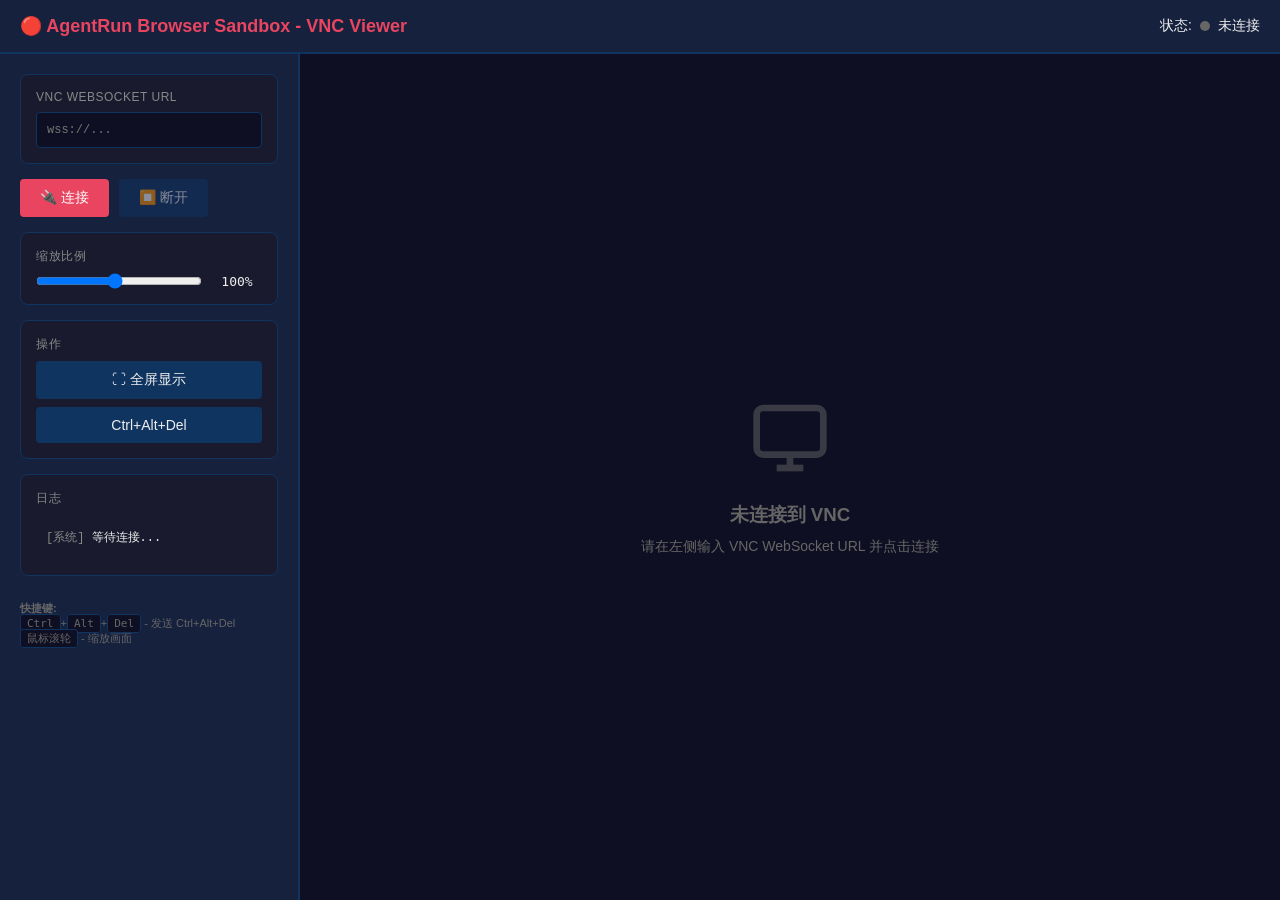
<file: agentrun-browser-demo/vnc.html>
<!DOCTYPE html>
<html lang="zh-CN">
<head>
    <meta charset="UTF-8">
    <meta name="viewport" content="width=device-width, initial-scale=1.0">
    <title>AgentRun Browser Sandbox - VNC Viewer</title>
    <style>
        * {
            margin: 0;
            padding: 0;
            box-sizing: border-box;
        }
        
        body {
            font-family: -apple-system, BlinkMacSystemFont, 'Segoe UI', Roboto, 'Helvetica Neue', Arial, sans-serif;
            background: #1a1a2e;
            color: #eee;
            min-height: 100vh;
            display: flex;
            flex-direction: column;
        }
        
        .header {
            background: #16213e;
            padding: 15px 20px;
            border-bottom: 2px solid #0f3460;
            display: flex;
            justify-content: space-between;
            align-items: center;
        }
        
        .header h1 {
            font-size: 18px;
            color: #e94560;
        }
        
        .header .status {
            display: flex;
            align-items: center;
            gap: 8px;
            font-size: 14px;
        }
        
        .status-indicator {
            width: 10px;
            height: 10px;
            border-radius: 50%;
            background: #666;
        }
        
        .status-indicator.connected {
            background: #00d26a;
            box-shadow: 0 0 10px #00d26a;
        }
        
        .status-indicator.connecting {
            background: #ffd700;
            animation: pulse 1s infinite;
        }
        
        .status-indicator.error {
            background: #e94560;
        }
        
        @keyframes pulse {
            0%, 100% { opacity: 1; }
            50% { opacity: 0.5; }
        }
        
        .main-container {
            flex: 1;
            display: flex;
            overflow: hidden;
        }
        
        .sidebar {
            width: 300px;
            background: #16213e;
            border-right: 2px solid #0f3460;
            padding: 20px;
            display: flex;
            flex-direction: column;
            gap: 15px;
        }
        
        .control-group {
            background: #1a1a2e;
            padding: 15px;
            border-radius: 8px;
            border: 1px solid #0f3460;
        }
        
        .control-group label {
            display: block;
            font-size: 12px;
            color: #888;
            margin-bottom: 8px;
            text-transform: uppercase;
            letter-spacing: 0.5px;
        }
        
        .control-group input[type="text"] {
            width: 100%;
            padding: 10px;
            background: #0f0f23;
            border: 1px solid #0f3460;
            border-radius: 4px;
            color: #eee;
            font-family: 'Courier New', monospace;
            font-size: 12px;
        }
        
        .control-group input[type="text"]:focus {
            outline: none;
            border-color: #e94560;
        }
        
        .btn {
            padding: 10px 20px;
            border: none;
            border-radius: 4px;
            cursor: pointer;
            font-size: 14px;
            transition: all 0.3s;
            display: flex;
            align-items: center;
            justify-content: center;
            gap: 8px;
        }
        
        .btn-primary {
            background: #e94560;
            color: white;
        }
        
        .btn-primary:hover {
            background: #ff6b6b;
        }
        
        .btn-secondary {
            background: #0f3460;
            color: #eee;
        }
        
        .btn-secondary:hover {
            background: #1a4a7a;
        }
        
        .btn:disabled {
            opacity: 0.5;
            cursor: not-allowed;
        }
        
        .btn-group {
            display: flex;
            gap: 10px;
        }
        
        .vnc-screen {
            flex: 1;
            background: #0f0f23;
            display: flex;
            align-items: center;
            justify-content: center;
            position: relative;
            overflow: hidden;
        }
        
        #vnc-container {
            width: 100%;
            height: 100%;
            display: flex;
            align-items: center;
            justify-content: center;
        }
        
        .placeholder {
            text-align: center;
            color: #666;
        }
        
        .placeholder svg {
            width: 80px;
            height: 80px;
            margin-bottom: 20px;
            opacity: 0.5;
        }
        
        .placeholder p {
            font-size: 14px;
            margin-top: 10px;
        }
        
        .info-panel {
            background: #1a1a2e;
            padding: 10px;
            border-radius: 4px;
            font-size: 12px;
            font-family: 'Courier New', monospace;
            max-height: 150px;
            overflow-y: auto;
        }
        
        .info-panel .log-entry {
            margin: 2px 0;
            padding: 2px 0;
            border-bottom: 1px solid #0f3460;
        }
        
        .info-panel .log-entry:last-child {
            border-bottom: none;
        }
        
        .info-panel .timestamp {
            color: #888;
        }
        
        .scale-control {
            display: flex;
            align-items: center;
            gap: 10px;
        }
        
        .scale-control input[type="range"] {
            flex: 1;
        }
        
        .scale-value {
            min-width: 50px;
            text-align: center;
            font-family: monospace;
        }
        
        .shortcuts {
            font-size: 11px;
            color: #666;
            margin-top: 10px;
        }
        
        .shortcuts kbd {
            background: #0f0f23;
            padding: 2px 6px;
            border-radius: 3px;
            border: 1px solid #0f3460;
        }
    </style>
</head>
<body>
    <div class="header">
        <h1>🔴 AgentRun Browser Sandbox - VNC Viewer</h1>
        <div class="status">
            <span>状态:</span>
            <div class="status-indicator" id="status-indicator"></div>
            <span id="status-text">未连接</span>
        </div>
    </div>
    
    <div class="main-container">
        <div class="sidebar">
            <div class="control-group">
                <label>VNC WebSocket URL</label>
                <input type="text" id="vnc-url" placeholder="wss://..." />
            </div>
            
            <div class="btn-group">
                <button class="btn btn-primary" id="connect-btn" onclick="connectVNC()">
                    🔌 连接
                </button>
                <button class="btn btn-secondary" id="disconnect-btn" onclick="disconnectVNC()" disabled>
                    ⏹️ 断开
                </button>
            </div>
            
            <div class="control-group">
                <label>缩放比例</label>
                <div class="scale-control">
                    <input type="range" id="scale-slider" min="0.1" max="2" step="0.1" value="1" oninput="updateScale()" />
                    <span class="scale-value" id="scale-value">100%</span>
                </div>
            </div>
            
            <div class="control-group">
                <label>操作</label>
                <button class="btn btn-secondary" onclick="fullscreen()" style="width: 100%; margin-bottom: 8px;">
                    ⛶ 全屏显示
                </button>
                <button class="btn btn-secondary" onclick="sendCtrlAltDel()" style="width: 100%;">
                    Ctrl+Alt+Del
                </button>
            </div>
            
            <div class="control-group">
                <label>日志</label>
                <div class="info-panel" id="log-panel">
                    <div class="log-entry">
                        <span class="timestamp">[系统]</span> 等待连接...
                    </div>
                </div>
            </div>
            
            <div class="shortcuts">
                <strong>快捷键:</strong><br>
                <kbd>Ctrl</kbd>+<kbd>Alt</kbd>+<kbd>Del</kbd> - 发送 Ctrl+Alt+Del<br>
                <kbd>鼠标滚轮</kbd> - 缩放画面
            </div>
        </div>
        
        <div class="vnc-screen" id="vnc-screen">
            <div id="vnc-container">
                <div class="placeholder">
                    <svg viewBox="0 0 24 24" fill="none" stroke="currentColor" stroke-width="2">
                        <rect x="2" y="3" width="20" height="14" rx="2" ry="2"></rect>
                        <line x1="8" y1="21" x2="16" y2="21"></line>
                        <line x1="12" y1="17" x2="12" y2="21"></line>
                    </svg>
                    <h3>未连接到 VNC</h3>
                    <p>请在左侧输入 VNC WebSocket URL 并点击连接</p>
                </div>
            </div>
        </div>
    </div>

    <script type="module">
        // 从 URL 参数获取 VNC URL
        const urlParams = new URLSearchParams(window.location.search);
        const vncUrlFromParams = urlParams.get('url');
        
        // 如果有 URL 参数，自动填充
        if (vncUrlFromParams) {
            document.getElementById('vnc-url').value = decodeURIComponent(vncUrlFromParams);
            log('从 URL 参数自动填充 VNC URL');
        }
        
        let rfb = null;
        let currentScale = 1;
        
        // 加载 noVNC 库
        async function loadNoVNC() {
            try {
                const module = await import('https://cdn.jsdelivr.net/gh/novnc/noVNC@v1.4.0/core/rfb.js');
                return module.default;
            } catch (e) {
                log('加载 noVNC 库失败: ' + e.message, 'error');
                throw e;
            }
        }
        
        // 连接 VNC
        window.connectVNC = async function() {
            const url = document.getElementById('vnc-url').value.trim();
            
            if (!url) {
                log('请输入 VNC URL', 'error');
                return;
            }
            
            if (!url.startsWith('wss://') && !url.startsWith('ws://')) {
                log('VNC URL 必须以 wss:// 或 ws:// 开头', 'error');
                return;
            }
            
            try {
                setStatus('connecting');
                log('正在连接到 VNC...');
                
                const RFB = await loadNoVNC();
                
                // 创建 VNC 容器
                const container = document.getElementById('vnc-container');
                container.innerHTML = '';
                
                // 创建 canvas 元素
                const screen = document.createElement('div');
                screen.id = 'vnc-screen-canvas';
                screen.style.width = '100%';
                screen.style.height = '100%';
                container.appendChild(screen);
                
                // 创建 RFB 连接
                rfb = new RFB(screen, url, {
                    shared: true,
                    credentials: { password: '' }
                });
                
                // 设置缩放
                rfb.scaleViewport = true;
                rfb.resizeSession = true;
                
                // 事件监听
                rfb.addEventListener('connect', () => {
                    setStatus('connected');
                    log('VNC 连接成功');
                    document.getElementById('connect-btn').disabled = true;
                    document.getElementById('disconnect-btn').disabled = false;
                });
                
                rfb.addEventListener('disconnect', () => {
                    setStatus('disconnected');
                    log('VNC 连接已断开');
                    document.getElementById('connect-btn').disabled = false;
                    document.getElementById('disconnect-btn').disabled = true;
                });
                
                rfb.addEventListener('credentialsrequired', () => {
                    log('需要密码认证', 'warning');
                });
                
                rfb.addEventListener('securityfailure', (e) => {
                    log('安全认证失败: ' + e.detail.reason, 'error');
                    setStatus('error');
                });
                
                rfb.addEventListener('desktopname', (e) => {
                    log('桌面名称: ' + e.detail.name);
                });
                
            } catch (e) {
                log('连接失败: ' + e.message, 'error');
                setStatus('error');
            }
        };
        
        // 断开 VNC
        window.disconnectVNC = function() {
            if (rfb) {
                rfb.disconnect();
                rfb = null;
            }
            
            // 重置容器
            const container = document.getElementById('vnc-container');
            container.innerHTML = `
                <div class="placeholder">
                    <svg viewBox="0 0 24 24" fill="none" stroke="currentColor" stroke-width="2">
                        <rect x="2" y="3" width="20" height="14" rx="2" ry="2"></rect>
                        <line x1="8" y1="21" x2="16" y2="21"></line>
                        <line x1="12" y1="17" x2="12" y2="21"></line>
                    </svg>
                    <h3>未连接到 VNC</h3>
                    <p>请在左侧输入 VNC WebSocket URL 并点击连接</p>
                </div>
            `;
            
            document.getElementById('connect-btn').disabled = false;
            document.getElementById('disconnect-btn').disabled = true;
            setStatus('disconnected');
            log('已断开连接');
        };
        
        // 更新缩放
        window.updateScale = function() {
            const slider = document.getElementById('scale-slider');
            const value = slider.value;
            currentScale = parseFloat(value);
            document.getElementById('scale-value').textContent = Math.round(currentScale * 100) + '%';
            
            if (rfb) {
                // noVNC 1.4.0 支持 scaleViewport
                rfb.scaleViewport = true;
            }
        };
        
        // 全屏
        window.fullscreen = function() {
            const elem = document.getElementById('vnc-screen');
            if (elem.requestFullscreen) {
                elem.requestFullscreen();
            } else if (elem.webkitRequestFullscreen) {
                elem.webkitRequestFullscreen();
            } else if (elem.msRequestFullscreen) {
                elem.msRequestFullscreen();
            }
        };
        
        // 发送 Ctrl+Alt+Del
        window.sendCtrlAltDel = function() {
            if (rfb) {
                rfb.sendCtrlAltDel();
                log('已发送 Ctrl+Alt+Del');
            } else {
                log('未连接到 VNC', 'warning');
            }
        };
        
        // 设置状态
        function setStatus(status) {
            const indicator = document.getElementById('status-indicator');
            const text = document.getElementById('status-text');
            
            indicator.className = 'status-indicator';
            
            switch(status) {
                case 'connected':
                    indicator.classList.add('connected');
                    text.textContent = '已连接';
                    break;
                case 'connecting':
                    indicator.classList.add('connecting');
                    text.textContent = '连接中...';
                    break;
                case 'error':
                    indicator.classList.add('error');
                    text.textContent = '连接错误';
                    break;
                default:
                    text.textContent = '未连接';
            }
        }
        
        // 日志
        function log(message, type = 'info') {
            const panel = document.getElementById('log-panel');
            const timestamp = new Date().toLocaleTimeString();
            const entry = document.createElement('div');
            entry.className = 'log-entry';
            
            let prefix = 'ℹ️';
            if (type === 'error') prefix = '❌';
            if (type === 'warning') prefix = '⚠️';
            if (type === 'success') prefix = '✅';
            
            entry.innerHTML = `<span class="timestamp">[${timestamp}]</span> ${prefix} ${message}`;
            panel.appendChild(entry);
            panel.scrollTop = panel.scrollHeight;
        }
        
        // 自动连接（如果 URL 参数中有 VNC URL）
        if (vncUrlFromParams) {
            setTimeout(() => {
                connectVNC();
            }, 500);
        }
    </script>
</body>
</html>
</file>
